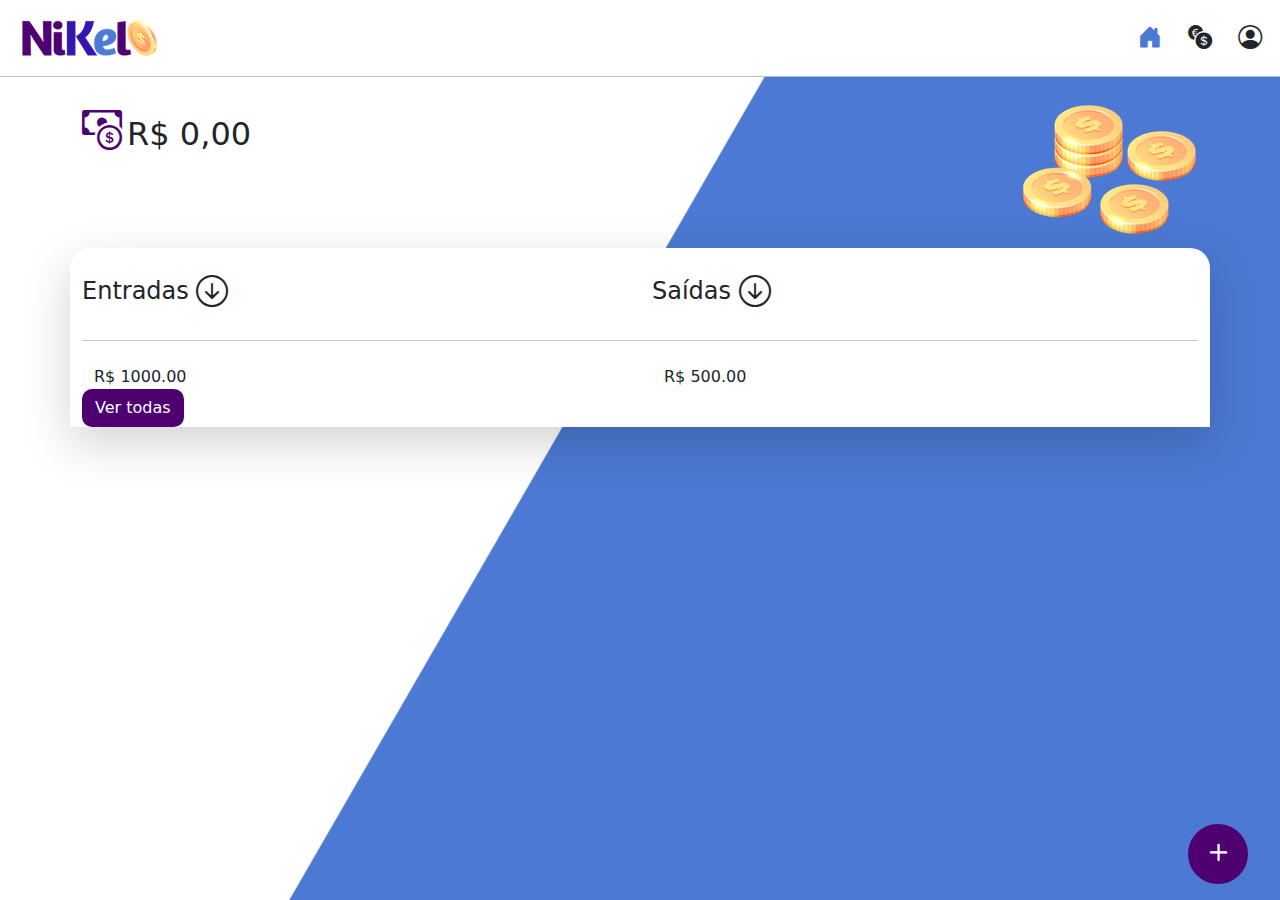
<file: nikel/public/home.html>
<!DOCTYPE html>
<html lang="pt">
<head>
    <meta charset="UTF-8">
    <meta name="viewport" content="width=device-width, initial-scale=1.0">
    <title>Nikel - Home</title>
    <link href="https://cdn.jsdelivr.net/npm/bootstrap@5.3.3/dist/css/bootstrap.min.css" rel="stylesheet" integrity="sha384-QWTKZyjpPEjISv5WaRU9OFeRpok6YctnYmDr5pNlyT2bRjXh0JMhjY6hW+ALEwIH" crossorigin="anonymous">
    <link rel="stylesheet" href="https://cdn.jsdelivr.net/npm/bootstrap-icons@1.11.3/font/bootstrap-icons.min.css">
    <link rel="stylesheet" href="./css/styles.css">
</head>
<body id="app">
    <header>
        <nav class="navbar navbar-expand navbar-light bg-white">
            <div class="container-fluid">
                <a class="navbar-brand" href="#">
                    <img src="./assets/images/nikel-small-logo.png" alt="logo-nikel" class="img-fluid" srcset="">
                </a>
                <button class="navbar-toggler" type="button" data-toggle="collapse" data-target="#conteudoNavbarSuportado" aria-controls="conteudoNavbarSuportado" aria-expanded="false" aria-label="Alterna navegação">
                <span class="navbar-toggler-icon"></span>
                </button>
            </div>
             <div class="collapse navbar-collapse justify-content-end" id="navbarSupportedContent">
                <div class="d-flex">
                    <a href="home.html"><button class="btn" type="button"><i 
                        class="bi bi-house-door-fill fs-4 color-secondary"></i></button></a>
                    <a href="transactions.html"><button class="btn" type="button"><i 
                        class="bi bi-currency-exchange fs-4"></i></button></a>
                     
                    <div class="dropdown">
                        <button class="btn" type="button" data-bs-toggle="dropdown" aria-expanded="false">
                            <i class="bi bi-person-circle fs-4"></i>
                        </button>
                        <ul class="dropdown-menu">
                            <li><a class="dropdown-item" href="#">Sair</a></li>
                        </ul>
                    </div>
                </div>
            </div>
          </nav>
    </header>
    <main>
        <div class="container-lg">
             <div class="row">
                <div class="col s-flex mt-4 justify-content-start align-items-center">
                    <i class="bi bi-cash-coin color-primary icon-detall fs-1"></i>
                    <span class="fs-2">R$ 0,00</span>
                </div>
                <div class="col d-flex mt-4 justify-content-end">
                    <div class="text-center">
                        <img src="./assets/images/coins-small.png" alt="image coins" srcset="">
                    </div>
                </div>
             </div>
             <div class="row">
                <div class="col-12 info shadow-lg">
                    <div class="container">
                        <div class="row">
                            <div class="col-6">
                                <span class="fs-4">Entradas <i class="bi bi-arrow-down-circle fs-2 align-middle"></i></span>
                            </div>
                            <div class="col-6 fs-4">
                                <span class="fs-4">Saídas <i class="bi bi-arrow-down-circle fs-2 align-middle"></i></span>
                            </div>
                            <div class="col-12 my-2">
                                <hr>
                            </div>
                        </div>
                        <div class="row">
                            <div class="col-6">
                                <div class="container">
                                    <div class="row">
                                        <div class="col">
                                            R$ 1000.00
                                        </div>
                                    </div>
                                </div>
                            </div>
                            <div class="col-6">
                                <div class="container">
                                    <div class="row">
                                        <div class="col">
                                            R$ 500.00
                                        </div>
                                    </div>
                                </div>
                            </div>
                            <div class="col">
                                <button type="button" class="btn button-default">Ver todas</button>
                            </div>
                        </div>
                    </div>
                </div>
             </div>
             <button class="btn button-float" data-bs-toggle="modal" 
             data-bs-target="#transaction-modal"><i class="bi bi-plus"></i></button>
        </div>

           <!-- modal --> 
           <div class="modal fade" id="transaction-modal" tabindex="-1" aria-labelledby="exampleModalLabel" aria-hidden="true">   
            <div class="modal-dialog">     
                <div class="modal-content">       
                    <div class="modal-header">         
                        <h1 class="modal-title fs-5" id="exampleModalLabel">Adicionar Lançamento</h1>         
                        <button type="button" class="btn-close" data-bs-dismiss="modal" aria-label="Close"></button>       
                    </div>  
                    <form id="crate-form">     
                    <div class="modal-body">  

                            <div class="mb-3">
                              <label for="email-create-input" class="form-label">E-mail</label>
                              <input type="email" class="form-control" id="email-create-imput" aria-describedby="emailHelp">
                              <div id="emailHelp" class="form-text text-muted">Utilize seu e-mail para criar a conta.</div>
                            </div>
                            <div class="form-group">
                              <label for="password-creat-input">Senha</label>
                              <input type="password" class="form-control" id="password-creat-input" placeholder="Senha">
                              <div id="emailHelp" class="form-text text-muted">Utilize uma senha fácil de lembrar e anote para não esquecer.   
                              </div>
                            </div>
                            </div>
                    </div>       
                    <div class="modal-footer">         
                        <button type="button" class="btn btn-secondary button-cancel" data-bs-dismiss="modal">Cancelar</button>         
                        <button type="submit" class="btn button-default">Criar conta</button>       
                    </div> 
                </form>    
                </div>   
            </div> 
    </main>

    <script src="https://cdn.jsdelivr.net/npm/bootstrap@5.3.3/dist/js/bootstrap.bundle.min.js" integrity="sha384-YvpcrYf0tY3lHB60NNkmXc5s9fDVZLESaAA55NDzOxhy9GkcIdslK1eN7N6jIeHz" crossorigin="anonymous"></script>
</body>
</html>
</file>
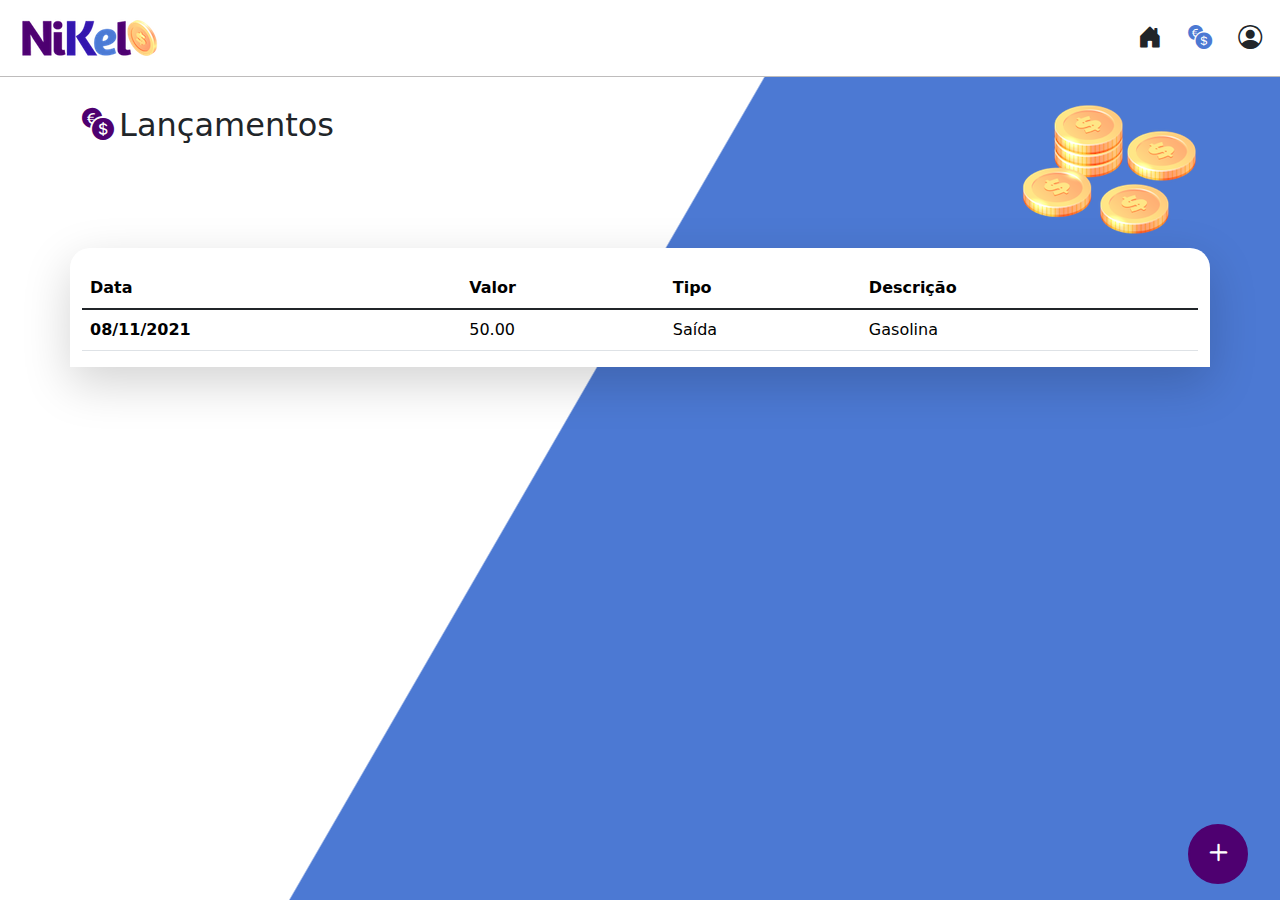
<file: nikel/public/transactions.html>
<!DOCTYPE html>
<html lang="pt">
<head>
    <meta charset="UTF-8">
    <meta name="viewport" content="width=device-width, initial-scale=1.0">
    <title>Nikel - lançamento - Home</title>
    <link href="https://cdn.jsdelivr.net/npm/bootstrap@5.3.3/dist/css/bootstrap.min.css" rel="stylesheet" integrity="sha384-QWTKZyjpPEjISv5WaRU9OFeRpok6YctnYmDr5pNlyT2bRjXh0JMhjY6hW+ALEwIH" crossorigin="anonymous">
    <link rel="stylesheet" href="https://cdn.jsdelivr.net/npm/bootstrap-icons@1.11.3/font/bootstrap-icons.min.css">
    <link rel="stylesheet" href="./css/styles.css">
</head>
<body id="app">
    <header>
        <nav class="navbar navbar-expand navbar-light bg-white">
            <div class="container-fluid">
                <a class="navbar-brand" href="#">
                    <img src="./assets/images/nikel-small-logo.png" alt="logo-nikel" class="img-fluid" srcset="">
                </a>
                <button class="navbar-toggler" type="button" data-toggle="collapse" data-target="#conteudoNavbarSuportado" aria-controls="conteudoNavbarSuportado" aria-expanded="false" aria-label="Alterna navegação">
                <span class="navbar-toggler-icon"></span>
                </button>
            </div>
             <div class="collapse navbar-collapse justify-content-end" id="navbarSupportedContent">
                <div class="d-flex">
                    <a href="home.html"><button class="btn" type="button"><i 
                        class="bi bi-house-door-fill fs-4"></i></button></a>
                    <a href="transactions.html"><button class="btn" type="button"><i 
                        class="bi bi-currency-exchange fs-4 color-secondary"></i></button></a>
                     
                    <div class="dropdown">
                        <button class="btn" type="button" data-bs-toggle="dropdown" aria-expanded="false">
                            <i class="bi bi-person-circle fs-4"></i>
                        </button>
                        <ul class="dropdown-menu">
                            <li><a class="dropdown-item" href="#">Sair</a></li>
                        </ul>
                    </div>
                </div>
            </div>
          </nav>
    </header>
    <main>
        <div class="container-lg">
             <div class="row">
                <div class="col s-flex mt-4 justify-content-start align-items-center">
                    <i class="bi bi-currency-exchange color-primary icon-detall fs-2"></i>
                    <span class="fs-2">Lançamentos</span>
                </div>
                <div class="col d-flex mt-4 justify-content-end">
                    <div class="text-center">
                        <img src="./assets/images/coins-small.png" alt="image coins" srcset="">
                    </div>
                </div>
             </div>
             <div class="row">
                <div class="col-12 info shadow-lg">
                    <div class="container">
                        <div class="row">
                            <div class="col">
                                <table class="table">
                                    <thead>
                                      <tr>
                                        <th scope="col">Data</th>
                                        <th scope="col">Valor</th>
                                        <th scope="col">Tipo</th>
                                        <th scope="col">Descrição</th>
                                      </tr>
                                    </thead>
                                    <tbody class="table-group-divider">
                                      <tr>
                                        <th scope="row">08/11/2021</th>
                                        <td>50.00</td>
                                        <td>Saída</td>
                                        <td>Gasolina</td>
                                      </tr>
                                      
                                      
                                    </tbody>
                                  </table>
                            </div>
                        </div>
                        </div>
                    </div>
                </div>
             </div>
             <button class="btn button-float" data-bs-toggle="modal" 
             data-bs-target="#transaction-modal"><i class="bi bi-plus"></i></button>
        </div>

        <!-- modal --> 
        <div class="modal fade" id="transaction-modal" tabindex="-1" aria-labelledby="exampleModalLabel" aria-hidden="true">   
            <div class="modal-dialog">     
                <div class="modal-content">       
                    <div class="modal-header">         
                        <h1 class="modal-title fs-5" id="exampleModalLabel">Adicionar</h1>         
                        <button type="button" class="btn-close" data-bs-dismiss="modal" aria-label="Close"></button>       
                    </div>  
                    <form id="transaction-form">     
                    <div class="modal-body">  

                            <div class="mb-3">
                              <label for="value" class="form-label">Valor</label>
                              <input type="text" class="form-control" id="value">
                               </div>
                               <div class="mb-3">
                                <label for="description-input" class="form-label">Descrição</label>
                                <input type="text" class="form-control" id="description-imput">
                                 </div>
                                 <div class="mb-3">
                                <label for="date-input" class="form-label">Data</label>
                                 <input date="email" class="form-control" id="date-imput"> 
                                 </div>
                                <div>
                                 <div class="mb3">
                                <div class="form-check form-check-inline">   
                                <input class="form-check-input" type="radio" name="type-input" id="inlineRadio1" value="1" checked> 
                                <label class="form-check-label" for="inlineRadio1">Entrada</label> 
                                </div> 
                                <div class="form-check form-check-inline">   
                                <input class="form-check-input" type="radio" name="type-input" id="inlineRadio2" value="2">   
                                 <label class="form-check-label" for="inlineRadio2">Saída</label> 
                                                </div>
                                        </div>
                                     </div>
                            </div>
                    </div>       
                    <div class="modal-footer">         
                        <button type="button" class="btn btn-secondary button-cancel" data-bs-dismiss="modal">Cancelar</button>         
                        <button type="submit" class="btn button-default">Criar conta</button>       
                    </div> 
                </form>    
                </div>   
            </div> 
    </main>

    <script src="https://cdn.jsdelivr.net/npm/bootstrap@5.3.3/dist/js/bootstrap.bundle.min.js" integrity="sha384-YvpcrYf0tY3lHB60NNkmXc5s9fDVZLESaAA55NDzOxhy9GkcIdslK1eN7N6jIeHz" crossorigin="anonymous"></script>
</body>
</html>
</file>
<file: nikel/public/css/styles.css>
#login {
    background: linear-gradient(120deg, #4c79d3 44.9%, #ffffff 45%) no-repeat fixed;
}

#app {
    background: linear-gradient(120deg, #ffffff 44.9%, #4c79d3 45%) no-repeat fixed;
}

header {
    border-bottom: 1px solid #bebcbc;
    padding: 5px;
    background-color: #ffffff;
}

.color-primary {
 color: #4e0070;
}

.color-secondary {
 color: #4c79d3;
}

.icon-detail {
    font-size: 50px;
    margin-right: 10px;
    vertical-align: middle;
}

.text-login {
    color: #ffffff;
    font-size: 18px;
    font-weight: 500;
}

.coins {
    position: absolute;
    bottom: 0;
}

.button-login {
    border-radius: 10px;
    background-color: #4e0070;
    color: #ffffff;
    width: 50%;
    margin: 0 25%;
}

.button-default {
    border-radius: 10px;
    background-color: #4e0070;
    color: #ffffff;
}

.button-cancel {
    border-radius: 10px;
}

.button-float {
    border-radius: 100px;
    height: 60px;
    width: 60px;
    position: fixed;
    padding: 0px;
    bottom: 1rem;
    right: 2rem;
    font-size: 35px;
    border: 2px solid #4e0070;
    background-color: #4e0070;
    color: #ffffff;
}

.button-float:hover {
    border: 2px solid #4c79d3;
    background-color: #ffffff;
    color: #4c79d3;
}

.button-login:hover, .button-default:hover {
    background: #4c79d3;
    color: #ffffff;
}

.link-default {
    color: #4e0070;
    cursor: pointer;
}

.link-default:hover {
    color: #4c79d3;
}

.vh-100 {
    height: 100vh;
}

.imagens-carteira { 
    position: relative;
}

.justify-content-end {
    justify-content: end;
}

.info {
    background-color: #ffffff;
    border-radius: 20px 20px 0px 0px;
    padding: 20px 0px 0px;
}
</file>
